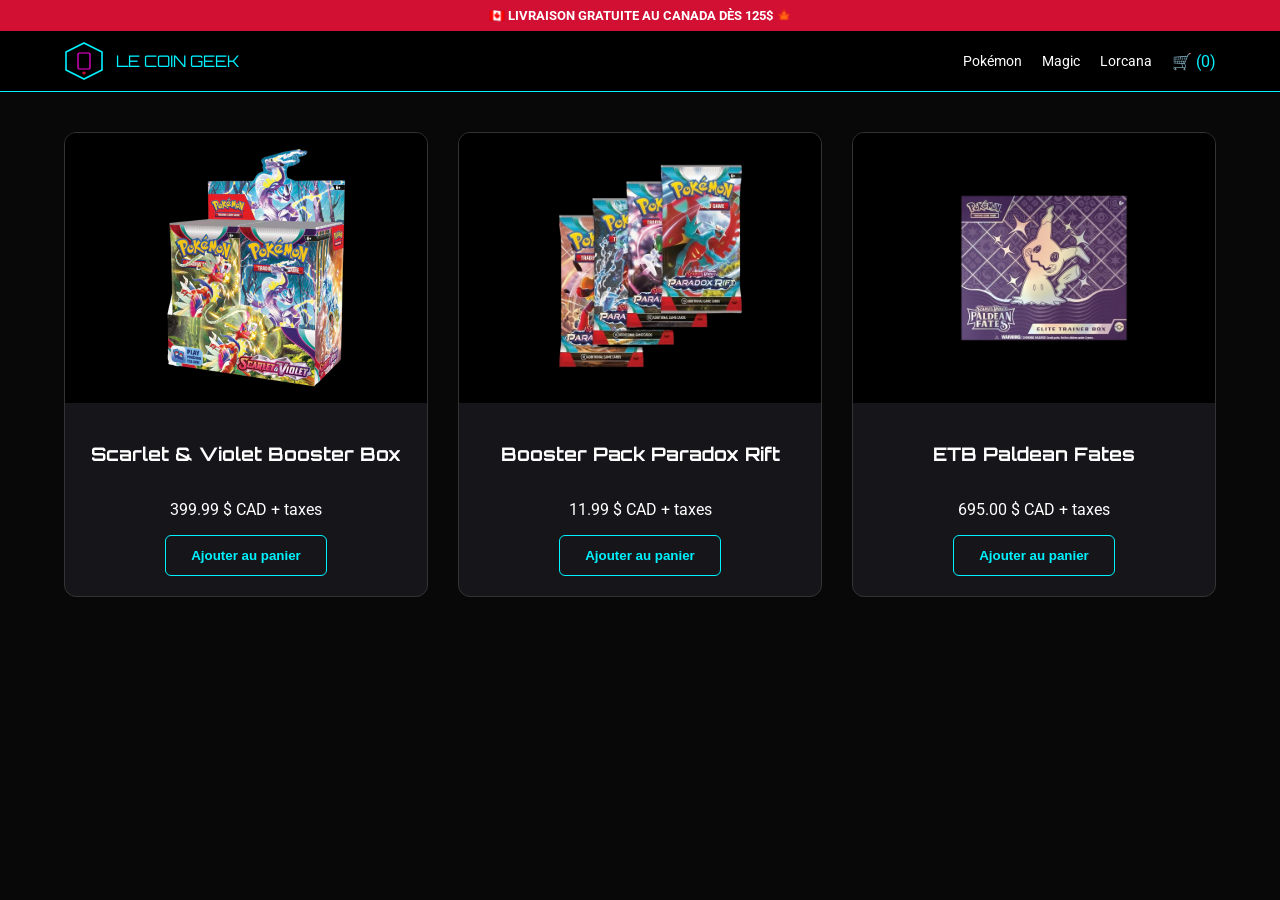
<file: pokemon.html>
<!DOCTYPE html>
<html lang="fr">
<head>
    <meta charset="UTF-8">
    <title>Pokémon | Le Coin Geek</title>
    <link rel="stylesheet" href="css/style.css">
    <link href="https://fonts.googleapis.com/css2?family=Orbitron&family=Roboto&display=swap" rel="stylesheet">
</head>
<body>
    <div class="top-bar">🇨🇦 LIVRAISON GRATUITE AU CANADA DÈS 125$ 🍁</div>
    
    <nav>
        <a href="index.html" class="nav-logo">
            <svg width="40" height="40" viewBox="0 0 100 100">
                <polygon points="50,5 95,27.5 95,72.5 50,95 5,72.5 5,27.5" fill="none" stroke="#00f2ff" stroke-width="4"/>
                <rect x="35" y="30" width="30" height="40" rx="3" fill="none" stroke="#ff00e5" stroke-width="3"/>
                <path d="M50 75 L48 78 L45 77 L47 80 L44 82 L48 82 L50 85 L52 82 L56 82 L53 80 L55 77 L52 78 Z" fill="#d21034"/>
            </svg>
            <span>LE COIN GEEK</span>
        </a>
        <div class="nav-links">
            <a href="pokemon.html">Pokémon</a>
            <a href="magic.html">Magic</a>
            <a href="lorcana.html">Lorcana</a>
            <div onclick="toggleCart()" style="cursor:pointer; margin-left:20px; color:var(--primary-cyan)">🛒 (<span id="cart-count">0</span>)</div>
        </div>
    </nav>

    <div class="product-grid">
        <!-- Ton produit SVB.png -->
        <div class="card">
            <img src="images/SVB.png" alt="Booster Box Scarlet & Violet">
            <div class="card-content">
                <h3 data-name="Booster Box SVB">Scarlet & Violet Booster Box</h3>
                <p class="price">399.99 </span>$ CAD + taxes</p>
                <button class="btn-buy">Ajouter au panier</button>
            </div>
        </div>
        <!-- Ton produit SVB.png -->
        <div class="card">
            <img src="images/paradox.png" alt="Booster Pack Paradox Rift">
            <div class="card-content">
                <h3 data-name="Booster Pack Paradox Rift">Booster Pack Paradox Rift</h3>
                <p class="price">11.99 </span>$ CAD + taxes</p>
                <button class="btn-buy">Ajouter au panier</button>
            </div>
        </div>
        <!-- Ton produit SVB.png -->
        <div class="card">
            <img src="images/PaldeanFatesETB.png" alt="Elite Trainer Box Paldean Fates">
            <div class="card-content">
                <h3 data-name="ETB Paldean Fates">ETB Paldean Fates</h3>
                <p class="price">695.00 </span>$ CAD + taxes</p>
                <button class="btn-buy">Ajouter au panier</button>
            </div>
        </div>
    </div>
    

    <!-- Panier Coulissant -->
    <div id="cart-overlay" onclick="toggleCart()"></div>
    <div id="side-cart" class="side-cart">
        <div class="cart-header">
            <h3>Panier</h3>
            <button onclick="toggleCart()" style="background:none; border:none; color:white; font-size:2rem; cursor:pointer;">&times;</button>
        </div>
        <div id="cart-items" class="cart-items"></div>
        <div class="cart-footer">
            <p>Total: <span id="total-price">0.00</span>$ CAD</p>
            <button class="btn-buy" style="width:100%">Passer à la caisse</button>
        </div>
    </div>

    <script src="js/main.js"></script>
</body>
</html>
</file>
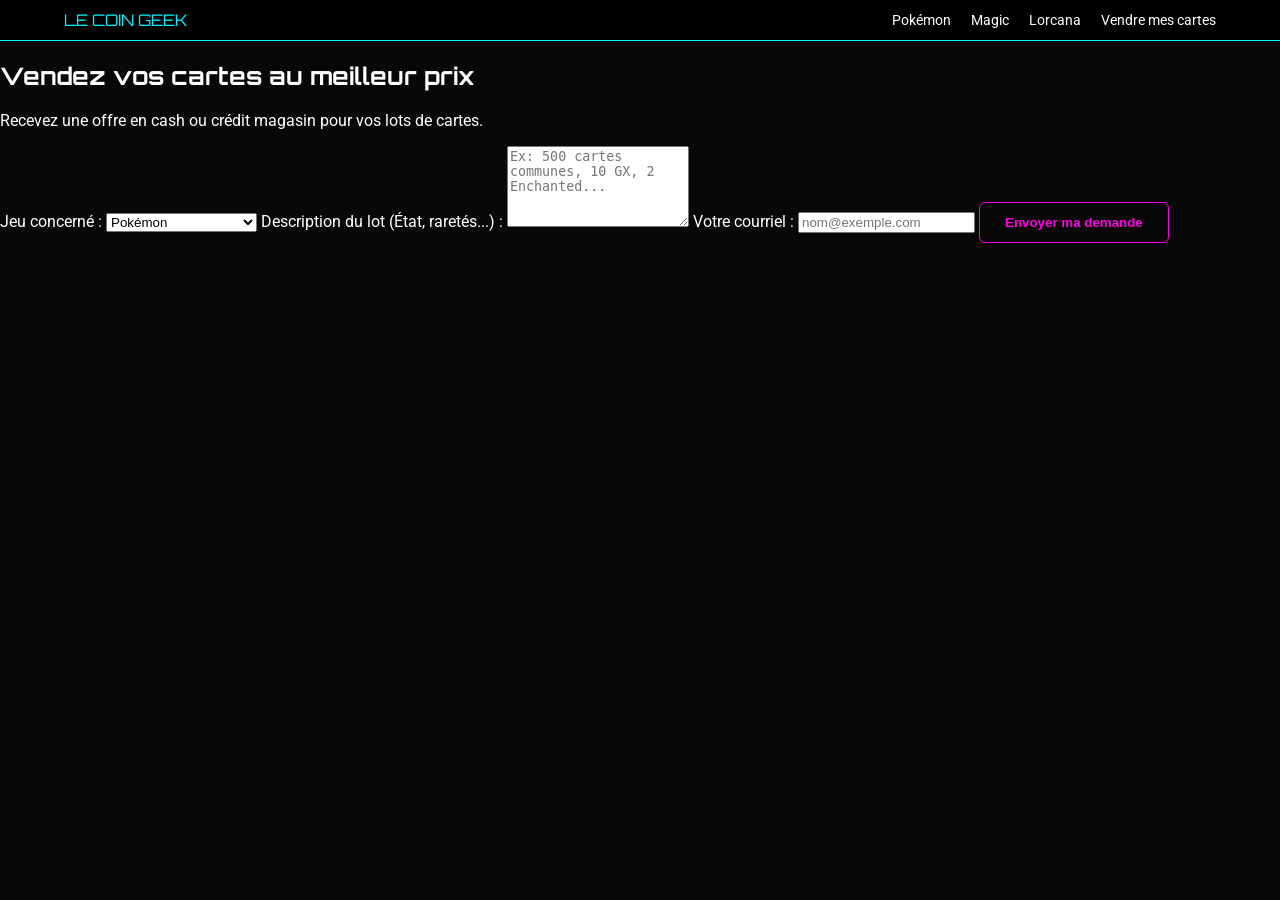
<file: rachat.html>
<!DOCTYPE html>
<html lang="fr">
<head>
    <meta charset="UTF-8">
    <title>Vendre vos collections | Le Coin Geek</title>
    <link rel="stylesheet" href="css/style.css">
    <link href="https://fonts.googleapis.com/css2?family=Orbitron&family=Roboto&display=swap" rel="stylesheet">
</head>
<body>
    <nav>
        <a href="index.html" class="nav-logo">LE COIN GEEK</a>
        <div class="nav-links">
            <a href="pokemon.html">Pokémon</a>
            <a href="magic.html">Magic</a>
            <a href="lorcana.html">Lorcana</a>
            <a href="rachat.html">Vendre mes cartes</a>
        </div>
    </nav>

    <div class="form-container">
        <h2>Vendez vos cartes au meilleur prix</h2>
        <p>Recevez une offre en cash ou crédit magasin pour vos lots de cartes.</p>
        <form>
            <label>Jeu concerné :</label>
            <select>
                <option>Pokémon</option>
                <option>Magic: The Gathering</option>
                <option>Disney Lorcana</option>
            </select>

            <label>Description du lot (État, raretés...) :</label>
            <textarea rows="5" placeholder="Ex: 500 cartes communes, 10 GX, 2 Enchanted..."></textarea>

            <label>Votre courriel :</label>
            <input type="email" placeholder="nom@exemple.com">

            <button type="submit" class="btn-buy" style="border-color: var(--secondary-pink); color: var(--secondary-pink);">Envoyer ma demande</button>
        </form>
    </div>
</body>
</html>
</file>
<file: css/style.css>
:root {
    --primary-cyan: #00f2ff;
    --secondary-pink: #ff00e5;
    --pokemon-gold: #ffcb05;
    --magic-orange: #ff7d25;
    --lorcana-purple: #9b59b6;
    --dark-bg: #080808;
    --card-bg: #16161a;
    --canada-red: #d21034;
}

body { margin: 0; padding: 0; font-family: 'Roboto', sans-serif; background: var(--dark-bg); color: white; overflow-x: hidden; }
h1, h2, h3, .nav-logo { font-family: 'Orbitron', sans-serif; }

/* Navigation & Logo */
.top-bar { background: var(--canada-red); text-align: center; padding: 8px; font-weight: bold; font-size: 0.8rem; }
nav { display: flex; justify-content: space-between; align-items: center; padding: 10px 5%; background: rgba(0,0,0,0.95); border-bottom: 1px solid var(--primary-cyan); position: sticky; top: 0; z-index: 100; }
.nav-logo { display: flex; align-items: center; gap: 12px; color: var(--primary-cyan); text-decoration: none; }
.nav-links { display: flex; align-items: center; }
.nav-links a { color: white; text-decoration: none; margin-left: 20px; font-size: 0.9rem; transition: 0.3s; }
.nav-links a:hover { color: var(--secondary-pink); }

/* Grille & Images (Centrage SVB.png) */
.product-grid { display: grid; grid-template-columns: repeat(auto-fit, minmax(280px, 1fr)); gap: 30px; padding: 40px 5%; }
.card { background: var(--card-bg); border-radius: 12px; border: 1px solid #333; transition: 0.3s; overflow: hidden; }
.card img { width: 100%; height: 250px; object-fit: contain; background: #000; display: block; margin: 0 auto; padding: 10px; }
.card-content { padding: 20px; display: flex; flex-direction: column; align-items: center; text-align: center; }

/* Bouton & Panier */
.btn-buy { padding: 12px 25px; border: 1px solid var(--primary-cyan); color: var(--primary-cyan); text-decoration: none; border-radius: 6px; font-weight: bold; transition: 0.3s; cursor: pointer; background: transparent; }
.btn-buy:hover { background: var(--primary-cyan); color: black; box-shadow: 0 0 15px var(--primary-cyan); }

/* Side Cart */
.side-cart { position: fixed; top: 0; right: -400px; width: 350px; height: 100%; background: var(--card-bg); z-index: 1001; transition: 0.4s; display: flex; flex-direction: column; border-left: 1px solid var(--primary-cyan); }
.side-cart.open { right: 0; }
.cart-header { padding: 20px; border-bottom: 1px solid #333; display: flex; justify-content: space-between; align-items: center; }
.cart-items { flex: 1; padding: 20px; overflow-y: auto; }
.cart-footer { padding: 20px; border-top: 1px solid #333; }
#cart-overlay { position: fixed; top: 0; left: 0; width: 100%; height: 100%; background: rgba(0,0,0,0.8); display: none; z-index: 1000; }
#cart-overlay.open { display: block; }
</file>
